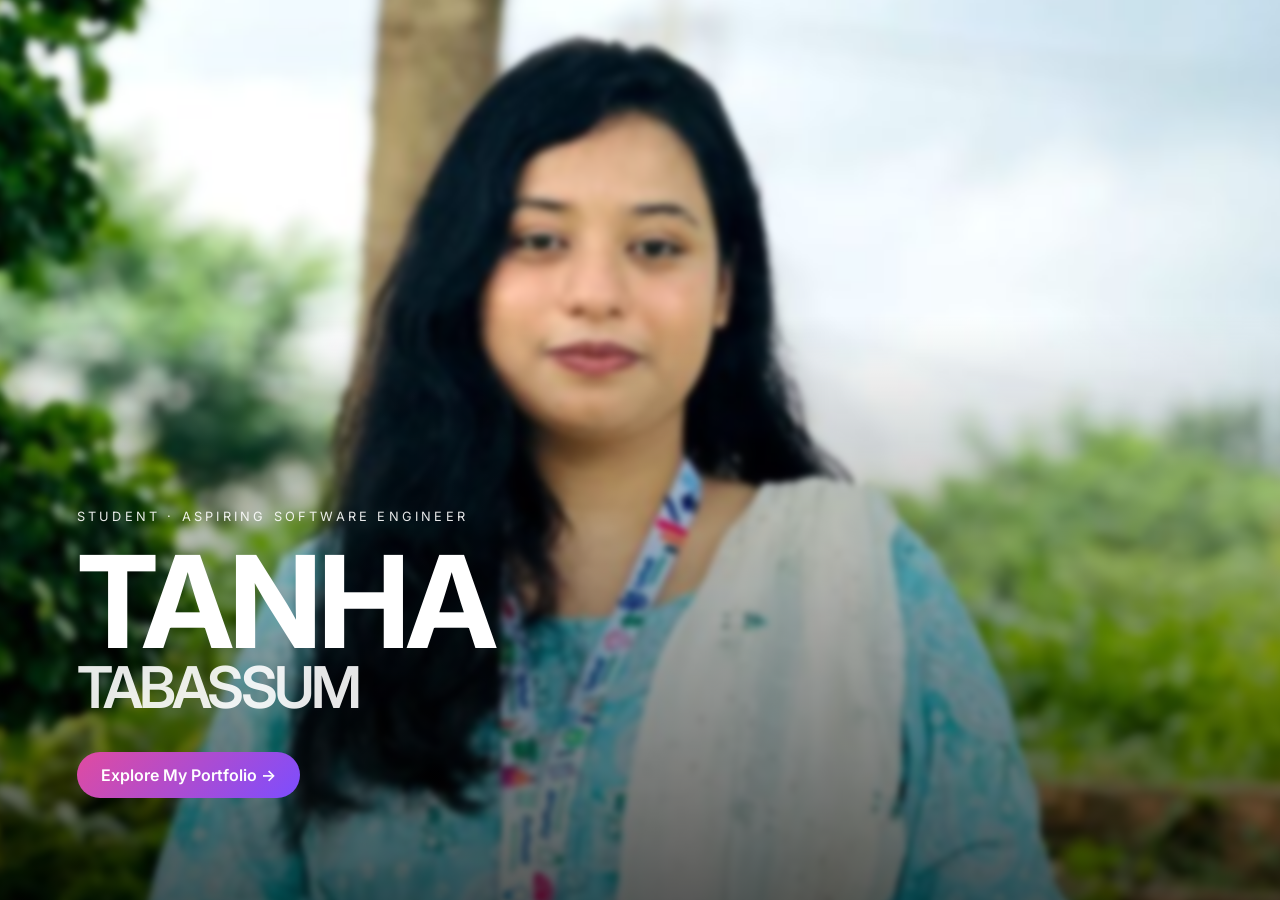
<file: index.html>
<!DOCTYPE html>
<html lang="en"><head>
<meta charset="utf-8">
<meta name="viewport" content="width=device-width, initial-scale=1, viewport-fit=cover">
<title>Tanha Tabassum — Portfolio</title>
<meta name="description" content="Personal portfolio of Tanha Tabassum — student and aspiring software engineer.">
<link rel="stylesheet" href="https://fonts.googleapis.com/css2?family=Inter:wght@400;600;800&family=Playfair+Display:wght@600;800&family=Poppins:wght@400;600;800&display=swap">
<style>/* Tanha Tabassum portfolio — styles */
:root{--bg:#fff5fb;--card:#fff;--tx:#2b1838;--mut:#7b6689;--a:#e04ba0;--b:#7c4dff;--bd:#efdcec;--ff:'Inter',system-ui,sans-serif;--fs:16px;--ts:1;color-scheme:light;box-sizing:border-box;padding-top:env(safe-area-inset-top,0px);padding-bottom:env(safe-area-inset-bottom,0px)}
:root[data-theme=ocean]{--a:#0ea5e9;--b:#4f46e5}
:root[data-theme=forest]{--a:#10b981;--b:#0d9488}
:root[data-mode=dark]{--bg:#150d1f;--card:#211431;--tx:#f6eafc;--mut:#b9a3c9;--bd:#35214a;color-scheme:dark}
@media(prefers-color-scheme:dark){:root:not([data-mode=light]){--bg:#150d1f;--card:#211431;--tx:#f6eafc;--mut:#b9a3c9;--bd:#35214a;color-scheme:dark}}
*{box-sizing:border-box}html{font-size:var(--fs);scroll-behavior:smooth}
body{margin:0;background:var(--bg);color:var(--tx);font-family:var(--ff);transition:background .3s}
h1,h2,h3,h4{margin:0}p{line-height:1.6;font-size:calc(1rem*var(--ts));white-space:pre-line;margin:.4em 0}
.mut,small{color:var(--mut)}a{color:inherit}
.view{display:none;min-height:100vh}.view.on{display:block;animation:up .6s both}
@keyframes up{from{opacity:0;transform:translateY(22px)}to{opacity:1;transform:none}}
.wrap{max-width:1000px;margin:0 auto;padding:1.5rem 1.2rem 5rem}
nav{position:sticky;top:env(safe-area-inset-top,0px);z-index:5;display:flex;align-items:center;gap:1rem;padding:.7rem 1.2rem;background:color-mix(in srgb,var(--bg) 85%,transparent);backdrop-filter:blur(12px);border-bottom:1px solid var(--bd)}
.logo{width:2.4rem;height:2.4rem;border-radius:50%;display:grid;place-items:center;font-weight:800;color:#fff;background:linear-gradient(135deg,var(--a),var(--b));cursor:pointer}
.links{display:flex;gap:.3rem;flex:1;justify-content:flex-end;flex-wrap:wrap}
.links a{padding:.4rem .8rem;border-radius:99px;cursor:pointer;font-size:.9rem;transition:.2s}.links a:hover,.links a.on{background:linear-gradient(135deg,var(--a),var(--b));color:#fff}
.badge{font-size:.7rem;padding:.2rem .6rem;border-radius:99px;background:var(--b);color:#fff}
.btn{border:0;border-radius:99px;padding:.8rem 1.5rem;font:inherit;font-weight:600;cursor:pointer;color:#fff;background:linear-gradient(135deg,var(--a),var(--b));text-decoration:none;display:inline-block;transition:.25s}
.btn:hover{transform:translateY(-2px);box-shadow:0 8px 24px color-mix(in srgb,var(--b) 40%,transparent)}
.btn.sm{padding:.4rem .9rem;font-size:.85rem}.btn.ghost{background:transparent;color:var(--tx);border:1px solid var(--bd)}.btn.danger{background:#d93a4f}
.poster{position:relative;min-height:100vh;display:flex;align-items:flex-end;background:linear-gradient(160deg,var(--b),var(--a)) center/cover;overflow:hidden}
.poster .mono{position:absolute;inset:0;display:grid;place-items:center;font-size:42vw;font-weight:800;color:#ffffff30}
.bgl{position:absolute;inset:0;background-size:cover;background-position:var(--bx,50%) var(--by,50%);filter:blur(var(--bb,0px)) brightness(var(--bn,1));transform:scale(calc(var(--bz,1) * 1.08))}
.shade{position:absolute;inset:0;background:linear-gradient(0deg,rgba(0,0,0,var(--sh,.65)),transparent 65%)}
.pc{position:relative;padding:8vw 6vw;color:#fff;animation:up 1.1s .2s both}
.pc h1{font-size:clamp(3rem,13vw,8rem);line-height:.92;letter-spacing:-.03em;text-transform:uppercase;margin:.15em 0 .3em}
.pc h1 span{display:block;font-weight:600;font-size:.45em;opacity:.9}
.kick{letter-spacing:.25em;text-transform:uppercase;font-size:.8rem;opacity:.9}
.card{background:var(--card);border:1px solid var(--bd);border-radius:1.2rem;padding:1.2rem;transition:.25s}
.card:hover{transform:translateY(-4px);box-shadow:0 12px 30px color-mix(in srgb,var(--b) 18%,transparent)}
.grid{display:grid;gap:1rem;grid-template-columns:repeat(auto-fit,minmax(210px,1fr));margin:1rem 0}
.hero{display:flex;gap:1.5rem;align-items:center;flex-wrap:wrap}
.ph{width:min(260px,70vw);aspect-ratio:4/5;border-radius:1.5rem;object-fit:cover;background:linear-gradient(135deg,var(--a),var(--b));display:grid;place-items:center;color:#fff;font-size:5rem;font-weight:800;box-shadow:0 20px 50px color-mix(in srgb,var(--b) 35%,transparent)}
.dc{cursor:pointer;text-align:left;font:inherit;color:inherit}
.ic{width:3rem;height:3rem;border-radius:1rem;display:grid;place-items:center;font-size:1.5rem;margin-bottom:.7rem;background:hsl(var(--h) 85% 90%)}
#modal{position:fixed;inset:0;z-index:20;display:none;place-items:center;background:#0008;padding:1rem}
#modal.on{display:grid}
#box{background:var(--bg);width:min(680px,100%);max-height:88vh;overflow:auto;border-radius:1.4rem;padding:1.3rem;animation:up .35s both}
.bar{display:flex;justify-content:space-between;align-items:center;margin-bottom:1rem}
.item{border:1px solid var(--bd);background:var(--card);border-radius:1rem;padding:1rem;margin:.7rem 0}
.item img{width:100%;max-height:220px;object-fit:cover;border-radius:.7rem}
.row{display:flex;gap:.5rem;flex-wrap:wrap;margin-top:.6rem}
label{display:block;font-size:.85rem;margin:.8rem 0 .25rem;color:var(--mut)}
input,textarea,select{width:100%;padding:.65rem .8rem;border-radius:.7rem;border:1px solid var(--bd);background:var(--card);color:var(--tx);font:inherit}
input[type=range]{padding:0}input[type=color]{height:2.4rem;padding:.15rem}
.seg{display:flex;gap:.4rem;flex-wrap:wrap}.seg button{flex:1}
.fab{position:fixed;right:1rem;bottom:calc(1rem + env(safe-area-inset-bottom,0px));z-index:9}
.acc{display:flex;justify-content:space-between;align-items:center;width:100%;background:none;border:0;color:inherit;font:inherit;cursor:pointer;padding:0}.acc h3{margin:0}.acc span{color:var(--mut);font-size:.8rem}
h2{font-size:1.8rem}h3{margin-bottom:.4rem}
.login{max-width:420px;margin:0 auto;padding:15vh 1.2rem 3rem}
</style>
</head>
<body><div id="app"></div>
<div id="modal"><div id="box"><div class="bar"><h3 id="mt"></h3><button class="btn sm ghost" data-close>✕ Close</button></div><div id="mb"></div></div></div>
<script>/* Portfolio content. The admin panel exports an updated copy of this file. */
window.PORTFOLIO={
 "v": 5,
 "p": {
  "name": "Tanha Tabassum",
  "tag": "Student · Aspiring Software Engineer",
  "uni": "Daffodil International University",
  "dept": "Department of Software Engineering",
  "intro":  "I am a Software Engineering student at Daffodil International University, passionate about Web Development, Game Development, and Software Development. I enjoy building practical projects, learning new technologies, and turning creative ideas into real-world solutions.",
  "photo": "[data-uri]",
  "bgfx": {
   "blur": 3
  }
 },
 "s": {
  "education": [
   {
    "t": "University — expected graduation 2029",
    "d": "Current Study in 4th Semester."
   }
  ],
  "volunteering": [
   
   
   {
    "t": "DIU VOLUNTEER",
    "d": "Actively involved in volunteer activities, supporting university events, teamwork, social development and community engagement."
  }
],
  
  "hobbies": [
   {
    "t": "My interests",
    "d": "Gardening ,Reading ,Cocking,Travelling"
   }
  ],
  "extra": [
   {
    "t": "Extracurricular activity",
    "d": "Add clubs, events, awards and achievements."
   }
  ],
  "projects": [
   {
    "t": "DIU-EVENT-X",
    "d": "Describe what it does, the technologies used and your role. Add a screenshot and a link.",
    "l": "https://tanhaakter505.github.io/DIU-Event-X/",
    "img": ""
   }
  ],
  "connect": [
   {
    "t": "Email",
    "d": "tanhatabassum2345@gmail.com",
     "l": "mailto:tanhatabassum2345@gmail.com"
   
   }
  ],
  "others": [
   {
    "t": "Additional information",
    "d": "Anything else you want visitors to know."
   }
  ]
 }
};
</script>
<script>/* Shared helpers and global state */
if(!window.PORTFOLIO){document.getElementById('app').innerHTML='<p style="padding:2rem;font-family:sans-serif;line-height:1.6"><b>Could not load the portfolio data.</b><br>Extract the whole zip folder first, keep all its folders together (css, js, data, assets), then open <b>index.html</b>.</p>';throw new Error('data/data3.js not found')}
const $=s=>document.querySelector(s);
const esc=s=>String(s??'').replace(/[&<>"']/g,c=>({'&':'&amp;','<':'&lt;','>':'&gt;','"':'&quot;',"'":'&#39;'}[c]));
const url=u=>/^(https?:|mailto:|tel:)/i.test(u||'')?u:'';
const ls={get(k,d){try{return JSON.parse(localStorage.getItem(k))??d}catch(e){return d}},set(k,v){try{localStorage.setItem(k,JSON.stringify(v))}catch(e){}}};
const SECS=[['education','🎓','Education','Academic background & achievements'],['volunteering','🤝','Volunteering','Social work & service'],['hobbies','🎨','Hobbies','What I enjoy'],['extra','🏆','Extra Activities','Activities & achievements'],['projects','💻','Projects','Things I have built'],['connect','✉️','Connect With Me',''],['others','✨','Others','More about me']];
const App={S:structuredClone(window.PORTFOLIO),BASE:window.PORTFOLIO.v||1,admin:false,dirty:false,AO:{},T:{theme:'rose',mode:'auto',font:'Inter',fs:16,ts:100,bg:'',...ls.get('tp_set',{})}};
const ini=()=>App.S.p.name.split(/\s+/).filter(Boolean).map(w=>w[0]).join('').slice(0,2).toUpperCase()||'T';
function shrink(f,max){return new Promise(r=>{if(!f)return r(null);const fr=new FileReader();fr.onload=()=>{const im=new Image();im.onload=()=>{const s=Math.min(1,max/Math.max(im.width,im.height)),c=document.createElement('canvas');c.width=im.width*s;c.height=im.height*s;c.getContext('2d').drawImage(im,0,0,c.width,c.height);r(c.toDataURL('image/jpeg',.8))};im.onerror=()=>r(null);im.src=fr.result};fr.readAsDataURL(f)})}
</script>
<script>/* Public site: views, navigation, visitor appearance settings */
function apply(){const r=document.documentElement,T=App.T,g=App.S.p.bgfx||{};r.dataset.theme=T.theme;T.mode==='auto'?delete r.dataset.mode:r.dataset.mode=T.mode;
[['--fs',T.fs+'px'],['--ts',T.ts/100],['--ff',`'${T.font}',system-ui,sans-serif`],['--bb',(g.blur??0)+'px'],['--bx',(g.x??50)+'%'],['--by',(g.y??50)+'%'],['--bn',(g.bright??100)/100],['--bz',(g.zoom??100)/100],['--sh',(g.dark??65)/100]].forEach(([k,v])=>r.style.setProperty(k,v));
T.bg?r.style.setProperty('--bg',T.bg):r.style.removeProperty('--bg');ls.set('tp_set',T)}
const photo=()=>{const p=App.S.p;return p.photo?`<img class="ph" alt="${esc(p.name)}" src="${esc(p.photo)}">`:`<div class="ph">${esc(ini())}</div>`};
const view=()=>['landing','profile','dashboard','settings'].find(v=>v===location.hash.slice(1))||'landing';
const V={
landing(){const p=App.S.p,w=p.name.split(' ');return `<div class="poster">${p.photo?`<div class="bgl" style="background-image:url('${esc(p.photo)}')"></div>`:`<div class="mono">${esc(ini())}</div>`}<div class="shade"></div><div class="pc"><div class="kick">${esc(p.tag)}</div><h1>${esc(w[0])}<span>${esc(w.slice(1).join(' '))}</span></h1><button class="btn" data-go="profile">Explore My Portfolio →</button></div></div>`},
profile(){const p=App.S.p;return `<div class="wrap"><div class="hero">${photo()}<div style="flex:1;min-width:220px"><div class="kick mut">About Me</div><h2>${esc(p.name)}</h2><p class="mut">${esc(p.tag)}</p><button class="btn" data-go="dashboard">Open Dashboard →</button></div></div><div class="grid"><div class="card"><small>Full Name</small><h3>${esc(p.name)}</h3></div><div class="card"><small>University</small><h3>${esc(p.uni)}</h3></div><div class="card"><small>Department</small><h3>${esc(p.dept)}</h3></div></div><div class="card"><h3>Short Introduction</h3><p>${esc(p.intro)}</p></div></div>`},
dashboard(){return `<div class="wrap"><h2>Dashboard</h2><p class="mut">Tap a card to explore.</p><div class="grid">${SECS.map(([k,i,t,d],n)=>`<button class="card dc" data-sec="${k}"><div class="ic" style="--h:${n*50+300}">${i}</div><h3>${t}</h3><small>${d}</small><p class="mut" style="margin:.5rem 0 0">${App.S.s[k].length} item${App.S.s[k].length==1?'':'s'}</p></button>`).join('')}</div></div>`},
settings(){const T=App.T,o=(a,b)=>a===b?'selected':'',open=App.AO.app;return `<div class="wrap"><h2>Settings</h2><div class="card" style="margin:1rem 0"><button class="acc" data-acc="app"><h3>Appearance</h3><span>${open?'▲':'▼'}</span></button><div ${open?'':'hidden'}><label>Theme</label><div class="seg">${[['rose','Rose & Purple'],['ocean','Ocean'],['forest','Forest']].map(([k,l])=>`<button class="btn sm ${T.theme==k?'':'ghost'}" data-set="theme" data-val="${k}">${l}</button>`).join('')}</div><label>Mode</label><div class="seg">${[['auto','Auto'],['light','Light'],['dark','Dark']].map(([k,l])=>`<button class="btn sm ${T.mode==k?'':'ghost'}" data-set="mode" data-val="${k}">${l}</button>`).join('')}</div><label>Font style</label><select data-in="font">${['Inter','Poppins','Playfair Display','Georgia','monospace'].map(f=>`<option ${o(f,T.font)}>${f}</option>`).join('')}</select><label>Font size (whole interface): ${T.fs}px</label><input type="range" min="13" max="22" value="${T.fs}" data-in="fs"><label>Text size (paragraphs): ${T.ts}%</label><input type="range" min="80" max="150" value="${T.ts}" data-in="ts"><label>Background colour</label><div class="row"><input type="color" style="width:5rem" value="${T.bg||'#fff5fb'}" data-in="bg"><button class="btn sm ghost" data-set="bg" data-val="">Reset</button></div><p class="mut"><small>Saved on this device only.</small></p></div></div>${App.admin?Admin.settingsHTML():''}</div>`}};
function render(keep){const y=scrollY,v=view();apply();const nav=v==='landing'?'':`<nav><a class="logo" data-go="profile">${esc(ini())}</a><div class="links">${[['profile','About'],['dashboard','Dashboard'],['settings','Settings']].map(([k,l])=>`<a data-go="${k}" class="${v==k?'on':''}">${l}</a>`).join('')}</div>${App.admin?'<span class="badge">Admin</span>':''}</nav>`;
$('#app').innerHTML=nav+`<div class="view on">${V[v]()}</div>`+(App.admin&&App.dirty?'<button class="btn fab" data-act="export">Download data.js</button>':'');scrollTo(0,keep?y:0)}
function modal(t,b){$('#mt').textContent=t;$('#mb').innerHTML=b;$('#modal').classList.add('on')}
const closeM=()=>$('#modal').classList.remove('on');
function openSec(k){const m=SECS.find(s=>s[0]==k);modal(m[1]+' '+m[2],(App.admin?`<button class="btn sm" data-add="${k}">+ Add item</button>`:'')+App.S.s[k].map((it,i)=>`<article class="item">${it.img?`<img alt="" src="${esc(it.img)}">`:''}<h4>${esc(it.t)}</h4><p>${esc(it.d)}</p><div class="row">${url(it.l)?`<a class="btn sm" target="_blank" rel="noopener" href="${esc(url(it.l))}">Open link ↗</a>`:''}${App.admin?`<button class="btn sm ghost" data-edit="${k}:${i}">Edit</button><button class="btn sm danger" data-del="${k}:${i}">Delete</button>`:''}</div></article>`).join('')||'<p class="mut">Nothing here yet.</p>')}
document.addEventListener('click',e=>{if(e.target.id=='modal')return closeM();const t=e.target.closest('[data-go],[data-sec],[data-close],[data-set],[data-acc]');if(!t)return;const d=t.dataset;
if(d.close!==undefined)closeM();else if(d.go){location.hash=d.go;closeM()}else if(d.sec)openSec(d.sec);else if(d.acc){App.AO[d.acc]=!App.AO[d.acc];render(1)}else if(d.set!==undefined){App.T[d.set]=d.val;render(1)}});
document.addEventListener('input',e=>{const k=e.target.dataset.in;if(!k)return;App.T[k]=['fs','ts'].includes(k)?+e.target.value:e.target.value;apply();if(k=='fs'||k=='ts'){const l=e.target.previousElementSibling;l.textContent=l.textContent.replace(/: .*/,': '+App.T[k]+(k=='fs'?'px':'%'))}});
addEventListener('keydown',e=>e.key=='Escape'&&closeM());
addEventListener('hashchange',()=>render());
</script>
<script>render();
</script>
</body></html>
</file>
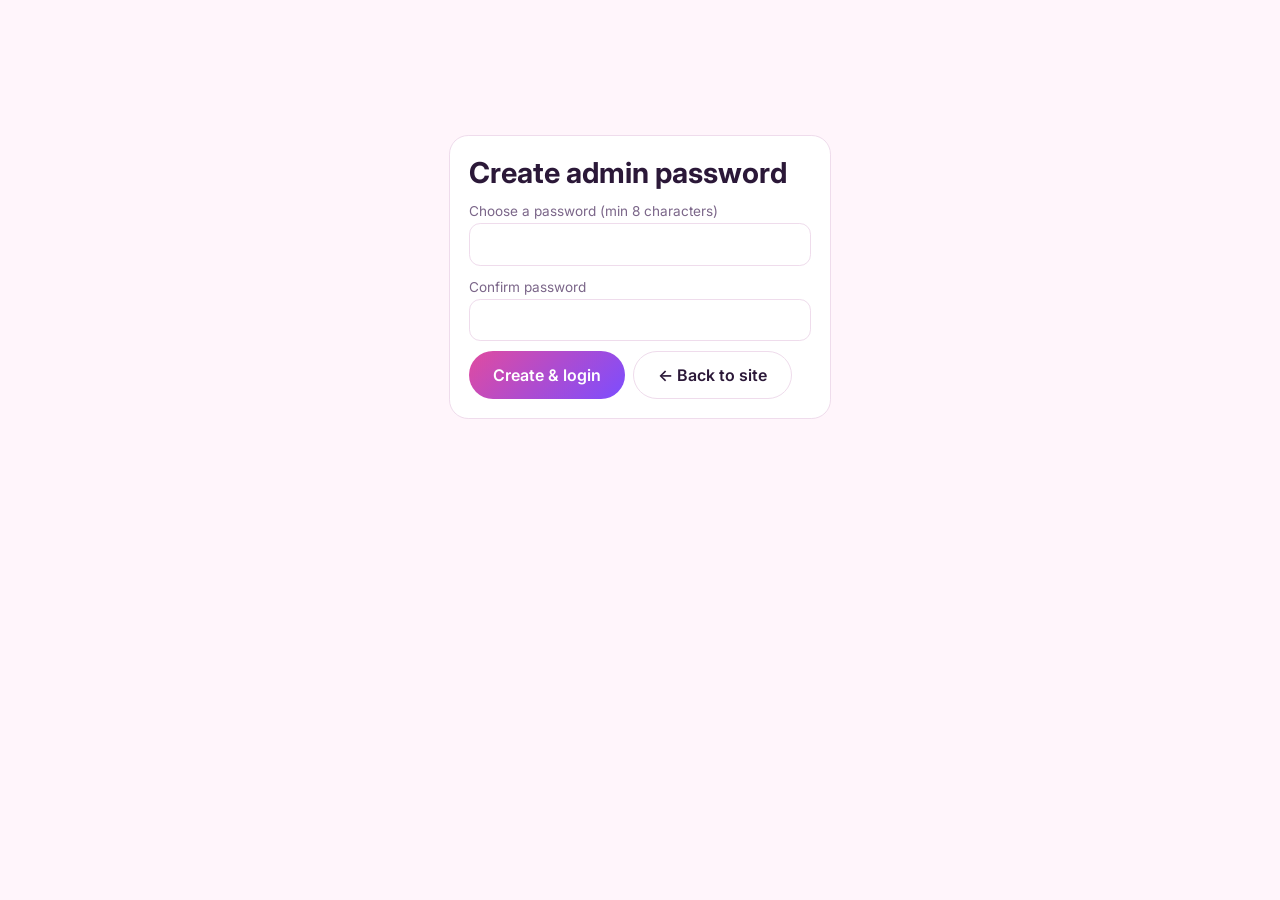
<file: admin (1).html>
<!DOCTYPE html>
<html lang="en"><head>
<meta charset="utf-8">
<meta name="viewport" content="width=device-width, initial-scale=1, viewport-fit=cover">
<meta name="robots" content="noindex,nofollow">
<title>Admin — Tanha Tabassum</title>
<link rel="stylesheet" href="https://fonts.googleapis.com/css2?family=Inter:wght@400;600;800&family=Playfair+Display:wght@600;800&family=Poppins:wght@400;600;800&display=swap">
<style>/* Tanha Tabassum portfolio — styles */
:root{--bg:#fff5fb;--card:#fff;--tx:#2b1838;--mut:#7b6689;--a:#e04ba0;--b:#7c4dff;--bd:#efdcec;--ff:'Inter',system-ui,sans-serif;--fs:16px;--ts:1;color-scheme:light;box-sizing:border-box;padding-top:env(safe-area-inset-top,0px);padding-bottom:env(safe-area-inset-bottom,0px)}
:root[data-theme=ocean]{--a:#0ea5e9;--b:#4f46e5}
:root[data-theme=forest]{--a:#10b981;--b:#0d9488}
:root[data-mode=dark]{--bg:#150d1f;--card:#211431;--tx:#f6eafc;--mut:#b9a3c9;--bd:#35214a;color-scheme:dark}
@media(prefers-color-scheme:dark){:root:not([data-mode=light]){--bg:#150d1f;--card:#211431;--tx:#f6eafc;--mut:#b9a3c9;--bd:#35214a;color-scheme:dark}}
*{box-sizing:border-box}html{font-size:var(--fs);scroll-behavior:smooth}
body{margin:0;background:var(--bg);color:var(--tx);font-family:var(--ff);transition:background .3s}
h1,h2,h3,h4{margin:0}p{line-height:1.6;font-size:calc(1rem*var(--ts));white-space:pre-line;margin:.4em 0}
.mut,small{color:var(--mut)}a{color:inherit}
.view{display:none;min-height:100vh}.view.on{display:block;animation:up .6s both}
@keyframes up{from{opacity:0;transform:translateY(22px)}to{opacity:1;transform:none}}
.wrap{max-width:1000px;margin:0 auto;padding:1.5rem 1.2rem 5rem}
nav{position:sticky;top:env(safe-area-inset-top,0px);z-index:5;display:flex;align-items:center;gap:1rem;padding:.7rem 1.2rem;background:color-mix(in srgb,var(--bg) 85%,transparent);backdrop-filter:blur(12px);border-bottom:1px solid var(--bd)}
.logo{width:2.4rem;height:2.4rem;border-radius:50%;display:grid;place-items:center;font-weight:800;color:#fff;background:linear-gradient(135deg,var(--a),var(--b));cursor:pointer}
.links{display:flex;gap:.3rem;flex:1;justify-content:flex-end;flex-wrap:wrap}
.links a{padding:.4rem .8rem;border-radius:99px;cursor:pointer;font-size:.9rem;transition:.2s}.links a:hover,.links a.on{background:linear-gradient(135deg,var(--a),var(--b));color:#fff}
.badge{font-size:.7rem;padding:.2rem .6rem;border-radius:99px;background:var(--b);color:#fff}
.btn{border:0;border-radius:99px;padding:.8rem 1.5rem;font:inherit;font-weight:600;cursor:pointer;color:#fff;background:linear-gradient(135deg,var(--a),var(--b));text-decoration:none;display:inline-block;transition:.25s}
.btn:hover{transform:translateY(-2px);box-shadow:0 8px 24px color-mix(in srgb,var(--b) 40%,transparent)}
.btn.sm{padding:.4rem .9rem;font-size:.85rem}.btn.ghost{background:transparent;color:var(--tx);border:1px solid var(--bd)}.btn.danger{background:#d93a4f}
.poster{position:relative;min-height:100vh;display:flex;align-items:flex-end;background:linear-gradient(160deg,var(--b),var(--a)) center/cover;overflow:hidden}
.poster .mono{position:absolute;inset:0;display:grid;place-items:center;font-size:42vw;font-weight:800;color:#ffffff30}
.bgl{position:absolute;inset:0;background-size:cover;background-position:var(--bx,50%) var(--by,50%);filter:blur(var(--bb,0px)) brightness(var(--bn,1));transform:scale(calc(var(--bz,1) * 1.08))}
.shade{position:absolute;inset:0;background:linear-gradient(0deg,rgba(0,0,0,var(--sh,.65)),transparent 65%)}
.pc{position:relative;padding:8vw 6vw;color:#fff;animation:up 1.1s .2s both}
.pc h1{font-size:clamp(3rem,13vw,8rem);line-height:.92;letter-spacing:-.03em;text-transform:uppercase;margin:.15em 0 .3em}
.pc h1 span{display:block;font-weight:600;font-size:.45em;opacity:.9}
.kick{letter-spacing:.25em;text-transform:uppercase;font-size:.8rem;opacity:.9}
.card{background:var(--card);border:1px solid var(--bd);border-radius:1.2rem;padding:1.2rem;transition:.25s}
.card:hover{transform:translateY(-4px);box-shadow:0 12px 30px color-mix(in srgb,var(--b) 18%,transparent)}
.grid{display:grid;gap:1rem;grid-template-columns:repeat(auto-fit,minmax(210px,1fr));margin:1rem 0}
.hero{display:flex;gap:1.5rem;align-items:center;flex-wrap:wrap}
.ph{width:min(260px,70vw);aspect-ratio:4/5;border-radius:1.5rem;object-fit:cover;background:linear-gradient(135deg,var(--a),var(--b));display:grid;place-items:center;color:#fff;font-size:5rem;font-weight:800;box-shadow:0 20px 50px color-mix(in srgb,var(--b) 35%,transparent)}
.dc{cursor:pointer;text-align:left;font:inherit;color:inherit}
.ic{width:3rem;height:3rem;border-radius:1rem;display:grid;place-items:center;font-size:1.5rem;margin-bottom:.7rem;background:hsl(var(--h) 85% 90%)}
#modal{position:fixed;inset:0;z-index:20;display:none;place-items:center;background:#0008;padding:1rem}
#modal.on{display:grid}
#box{background:var(--bg);width:min(680px,100%);max-height:88vh;overflow:auto;border-radius:1.4rem;padding:1.3rem;animation:up .35s both}
.bar{display:flex;justify-content:space-between;align-items:center;margin-bottom:1rem}
.item{border:1px solid var(--bd);background:var(--card);border-radius:1rem;padding:1rem;margin:.7rem 0}
.item img{width:100%;max-height:220px;object-fit:cover;border-radius:.7rem}
.row{display:flex;gap:.5rem;flex-wrap:wrap;margin-top:.6rem}
label{display:block;font-size:.85rem;margin:.8rem 0 .25rem;color:var(--mut)}
input,textarea,select{width:100%;padding:.65rem .8rem;border-radius:.7rem;border:1px solid var(--bd);background:var(--card);color:var(--tx);font:inherit}
input[type=range]{padding:0}input[type=color]{height:2.4rem;padding:.15rem}
.seg{display:flex;gap:.4rem;flex-wrap:wrap}.seg button{flex:1}
.fab{position:fixed;right:1rem;bottom:calc(1rem + env(safe-area-inset-bottom,0px));z-index:9}
.acc{display:flex;justify-content:space-between;align-items:center;width:100%;background:none;border:0;color:inherit;font:inherit;cursor:pointer;padding:0}.acc h3{margin:0}.acc span{color:var(--mut);font-size:.8rem}
h2{font-size:1.8rem}h3{margin-bottom:.4rem}
.login{max-width:420px;margin:0 auto;padding:15vh 1.2rem 3rem}
</style>
</head>
<body><div id="app"></div>
<div id="modal"><div id="box"><div class="bar"><h3 id="mt"></h3><button class="btn sm ghost" data-close>✕ Close</button></div><div id="mb"></div></div></div>
<script>/* Portfolio content. The admin panel exports an updated copy of this file. */
window.PORTFOLIO={
 "v": 5,
 "p": {
  "name": "Tanha Tabassum",
  "tag": "Student · Aspiring Software Engineer",
  "uni": "Your University Name",
  "dept": "Your Department",
  "intro": "Write a short introduction about yourself here.",
  "photo": "[data-uri]",
  "bgfx": {
   "blur": 3
  }
 },
 "s": {
  "education": [
   {
    "t": "University — expected graduation 2029",
    "d": "Add your degree, institution, results and achievements."
   }
  ],
  "volunteering": [
   {
    "t": "Scout",
    "d": "Add your role, dates and what you did."
   },
   {
    "t": "Red Crescent",
    "d": "Add your role, dates and what you did."
   }
  ],
  "hobbies": [
   {
    "t": "My interests",
    "d": "Add your hobbies here."
   }
  ],
  "extra": [
   {
    "t": "Extracurricular activity",
    "d": "Add clubs, events, awards and achievements."
   }
  ],
  "projects": [
   {
    "t": "Garage Management System",
    "d": "Describe what it does, the technologies used and your role. Add a screenshot and a link.",
    "l": "",
    "img": ""
   }
  ],
  "connect": [
   {
    "t": "Email",
    "d": "yourname@example.com",
    "l": "mailto:yourname@example.com"
   }
  ],
  "others": [
   {
    "t": "Additional information",
    "d": "Anything else you want visitors to know."
   }
  ]
 }
};
</script>
<script>/* Shared helpers and global state */
if(!window.PORTFOLIO){document.getElementById('app').innerHTML='<p style="padding:2rem;font-family:sans-serif;line-height:1.6"><b>Could not load the portfolio data.</b><br>Extract the whole zip folder first, keep all its folders together (css, js, data, assets), then open <b>index.html</b>.</p>';throw new Error('data/data.js not found')}
const $=s=>document.querySelector(s);
const esc=s=>String(s??'').replace(/[&<>"']/g,c=>({'&':'&amp;','<':'&lt;','>':'&gt;','"':'&quot;',"'":'&#39;'}[c]));
const url=u=>/^(https?:|mailto:|tel:)/i.test(u||'')?u:'';
const ls={get(k,d){try{return JSON.parse(localStorage.getItem(k))??d}catch(e){return d}},set(k,v){try{localStorage.setItem(k,JSON.stringify(v))}catch(e){}}};
const SECS=[['education','🎓','Education','Academic background & achievements'],['volunteering','🤝','Volunteering','Social work & service'],['hobbies','🎨','Hobbies','What I enjoy'],['extra','🏆','Extra Activities','Activities & achievements'],['projects','💻','Projects','Things I have built'],['connect','✉️','Connect With Me',''],['others','✨','Others','More about me']];
const App={S:structuredClone(window.PORTFOLIO),BASE:window.PORTFOLIO.v||1,admin:false,dirty:false,AO:{},T:{theme:'rose',mode:'auto',font:'Inter',fs:16,ts:100,bg:'',...ls.get('tp_set',{})}};
const ini=()=>App.S.p.name.split(/\s+/).filter(Boolean).map(w=>w[0]).join('').slice(0,2).toUpperCase()||'T';
function shrink(f,max){return new Promise(r=>{if(!f)return r(null);const fr=new FileReader();fr.onload=()=>{const im=new Image();im.onload=()=>{const s=Math.min(1,max/Math.max(im.width,im.height)),c=document.createElement('canvas');c.width=im.width*s;c.height=im.height*s;c.getContext('2d').drawImage(im,0,0,c.width,c.height);r(c.toDataURL('image/jpeg',.8))};im.onerror=()=>r(null);im.src=fr.result};fr.readAsDataURL(f)})}
</script>
<script>/* Public site: views, navigation, visitor appearance settings */
function apply(){const r=document.documentElement,T=App.T,g=App.S.p.bgfx||{};r.dataset.theme=T.theme;T.mode==='auto'?delete r.dataset.mode:r.dataset.mode=T.mode;
[['--fs',T.fs+'px'],['--ts',T.ts/100],['--ff',`'${T.font}',system-ui,sans-serif`],['--bb',(g.blur??0)+'px'],['--bx',(g.x??50)+'%'],['--by',(g.y??50)+'%'],['--bn',(g.bright??100)/100],['--bz',(g.zoom??100)/100],['--sh',(g.dark??65)/100]].forEach(([k,v])=>r.style.setProperty(k,v));
T.bg?r.style.setProperty('--bg',T.bg):r.style.removeProperty('--bg');ls.set('tp_set',T)}
const photo=()=>{const p=App.S.p;return p.photo?`<img class="ph" alt="${esc(p.name)}" src="${esc(p.photo)}">`:`<div class="ph">${esc(ini())}</div>`};
const view=()=>['landing','profile','dashboard','settings'].find(v=>v===location.hash.slice(1))||'landing';
const V={
landing(){const p=App.S.p,w=p.name.split(' ');return `<div class="poster">${p.photo?`<div class="bgl" style="background-image:url('${esc(p.photo)}')"></div>`:`<div class="mono">${esc(ini())}</div>`}<div class="shade"></div><div class="pc"><div class="kick">${esc(p.tag)}</div><h1>${esc(w[0])}<span>${esc(w.slice(1).join(' '))}</span></h1><button class="btn" data-go="profile">Explore My Portfolio →</button></div></div>`},
profile(){const p=App.S.p;return `<div class="wrap"><div class="hero">${photo()}<div style="flex:1;min-width:220px"><div class="kick mut">About Me</div><h2>${esc(p.name)}</h2><p class="mut">${esc(p.tag)}</p><button class="btn" data-go="dashboard">Open Dashboard →</button></div></div><div class="grid"><div class="card"><small>Full Name</small><h3>${esc(p.name)}</h3></div><div class="card"><small>University</small><h3>${esc(p.uni)}</h3></div><div class="card"><small>Department</small><h3>${esc(p.dept)}</h3></div></div><div class="card"><h3>Short Introduction</h3><p>${esc(p.intro)}</p></div></div>`},
dashboard(){return `<div class="wrap"><h2>Dashboard</h2><p class="mut">Tap a card to explore.</p><div class="grid">${SECS.map(([k,i,t,d],n)=>`<button class="card dc" data-sec="${k}"><div class="ic" style="--h:${n*50+300}">${i}</div><h3>${t}</h3><small>${d}</small><p class="mut" style="margin:.5rem 0 0">${App.S.s[k].length} item${App.S.s[k].length==1?'':'s'}</p></button>`).join('')}</div></div>`},
settings(){const T=App.T,o=(a,b)=>a===b?'selected':'',open=App.AO.app;return `<div class="wrap"><h2>Settings</h2><div class="card" style="margin:1rem 0"><button class="acc" data-acc="app"><h3>Appearance</h3><span>${open?'▲':'▼'}</span></button><div ${open?'':'hidden'}><label>Theme</label><div class="seg">${[['rose','Rose & Purple'],['ocean','Ocean'],['forest','Forest']].map(([k,l])=>`<button class="btn sm ${T.theme==k?'':'ghost'}" data-set="theme" data-val="${k}">${l}</button>`).join('')}</div><label>Mode</label><div class="seg">${[['auto','Auto'],['light','Light'],['dark','Dark']].map(([k,l])=>`<button class="btn sm ${T.mode==k?'':'ghost'}" data-set="mode" data-val="${k}">${l}</button>`).join('')}</div><label>Font style</label><select data-in="font">${['Inter','Poppins','Playfair Display','Georgia','monospace'].map(f=>`<option ${o(f,T.font)}>${f}</option>`).join('')}</select><label>Font size (whole interface): ${T.fs}px</label><input type="range" min="13" max="22" value="${T.fs}" data-in="fs"><label>Text size (paragraphs): ${T.ts}%</label><input type="range" min="80" max="150" value="${T.ts}" data-in="ts"><label>Background colour</label><div class="row"><input type="color" style="width:5rem" value="${T.bg||'#fff5fb'}" data-in="bg"><button class="btn sm ghost" data-set="bg" data-val="">Reset</button></div><p class="mut"><small>Saved on this device only.</small></p></div></div>${App.admin?Admin.settingsHTML():''}</div>`}};
function render(keep){const y=scrollY,v=view();apply();const nav=v==='landing'?'':`<nav><a class="logo" data-go="profile">${esc(ini())}</a><div class="links">${[['profile','About'],['dashboard','Dashboard'],['settings','Settings']].map(([k,l])=>`<a data-go="${k}" class="${v==k?'on':''}">${l}</a>`).join('')}</div>${App.admin?'<span class="badge">Admin</span>':''}</nav>`;
$('#app').innerHTML=nav+`<div class="view on">${V[v]()}</div>`+(App.admin&&App.dirty?'<button class="btn fab" data-act="export">Download data.js</button>':'');scrollTo(0,keep?y:0)}
function modal(t,b){$('#mt').textContent=t;$('#mb').innerHTML=b;$('#modal').classList.add('on')}
const closeM=()=>$('#modal').classList.remove('on');
function openSec(k){const m=SECS.find(s=>s[0]==k);modal(m[1]+' '+m[2],(App.admin?`<button class="btn sm" data-add="${k}">+ Add item</button>`:'')+App.S.s[k].map((it,i)=>`<article class="item">${it.img?`<img alt="" src="${esc(it.img)}">`:''}<h4>${esc(it.t)}</h4><p>${esc(it.d)}</p><div class="row">${url(it.l)?`<a class="btn sm" target="_blank" rel="noopener" href="${esc(url(it.l))}">Open link ↗</a>`:''}${App.admin?`<button class="btn sm ghost" data-edit="${k}:${i}">Edit</button><button class="btn sm danger" data-del="${k}:${i}">Delete</button>`:''}</div></article>`).join('')||'<p class="mut">Nothing here yet.</p>')}
document.addEventListener('click',e=>{if(e.target.id=='modal')return closeM();const t=e.target.closest('[data-go],[data-sec],[data-close],[data-set],[data-acc]');if(!t)return;const d=t.dataset;
if(d.close!==undefined)closeM();else if(d.go){location.hash=d.go;closeM()}else if(d.sec)openSec(d.sec);else if(d.acc){App.AO[d.acc]=!App.AO[d.acc];render(1)}else if(d.set!==undefined){App.T[d.set]=d.val;render(1)}});
document.addEventListener('input',e=>{const k=e.target.dataset.in;if(!k)return;App.T[k]=['fs','ts'].includes(k)?+e.target.value:e.target.value;apply();if(k=='fs'||k=='ts'){const l=e.target.previousElementSibling;l.textContent=l.textContent.replace(/: .*/,': '+App.T[k]+(k=='fs'?'px':'%'))}});
addEventListener('keydown',e=>e.key=='Escape'&&closeM());
addEventListener('hashchange',()=>render());
</script>
<script>/* Admin only (loaded by admin.html, never by index.html): login, editing, export */
async function hash(pw,salt){const k=await crypto.subtle.importKey('raw',new TextEncoder().encode(pw),'PBKDF2',false,['deriveBits']);const b=await crypto.subtle.deriveBits({name:'PBKDF2',hash:'SHA-256',salt:new TextEncoder().encode(salt),iterations:150000},k,256);return [...new Uint8Array(b)].map(x=>x.toString(16).padStart(2,'0')).join('')}
const newSalt=()=>crypto.getRandomValues(new Uint8Array(8)).join('-');
function changed(){App.dirty=true;ls.set('tp_draft',{base:App.BASE,S:App.S})}
function enter(){App.admin=true;try{sessionStorage.setItem('tp_admin','1')}catch(e){}const d=ls.get('tp_draft');if(d&&d.base===App.BASE){App.S=d.S;App.dirty=true}}
function loginScreen(){apply();const f=!App.S.auth;$('#app').innerHTML=`<div class="login"><div class="card"><h2>${f?'Create admin password':'Admin login'}</h2><form id="lf"><label>${f?'Choose a password (min 8 characters)':'Password'}</label><input type="password" name="pw" required minlength="${f?8:1}" autocomplete="${f?'new-password':'current-password'}">${f?'<label>Confirm password</label><input type="password" name="pw2" required>':''}<div class="row"><button class="btn">${f?'Create & login':'Login'}</button><a class="btn ghost" href="index.html">← Back to site</a></div></form></div></div>`}
const _render=render;render=function(k){App.admin?_render(k):loginScreen()};
Admin={settingsHTML(){const g=App.S.p.bgfx||{},p=App.S.p,A=App.AO,sl=(l,k,mn,mx,d,u)=>`<label>${l}: ${g[k]??d}${u}</label><input type="range" min="${mn}" max="${mx}" value="${g[k]??d}" data-bg="${k}" data-u="${u}">`;
return `<div class="card" style="margin:1rem 0"><button class="acc" data-acc="bg"><h3>Background Picture</h3><span>${A.bg?'▲':'▼'}</span></button><div ${A.bg?'':'hidden'}>${sl('Blur','blur',0,30,0,'px')+sl('Dark overlay','dark',0,90,65,'%')+sl('Brightness','bright',40,140,100,'%')+sl('Zoom','zoom',100,160,100,'%')+sl('Position left–right','x',0,100,50,'%')+sl('Position up–down','y',0,100,50,'%')}<div class="row"><a class="btn sm" data-go="landing">Preview</a><button class="btn sm ghost" data-act="bgreset">Reset</button></div></div></div>
<div class="card" style="margin:1rem 0"><button class="acc" data-acc="pf"><h3>Profile Management</h3><span>${A.pf?'▲':'▼'}</span></button><div ${A.pf?'':'hidden'}><form id="pf"><label>Full name</label><input name="name" value="${esc(p.name)}" required><label>Headline</label><input name="tag" value="${esc(p.tag)}"><label>University</label><input name="uni" value="${esc(p.uni)}"><label>Department</label><input name="dept" value="${esc(p.dept)}"><label>About me</label><textarea name="intro" rows="4">${esc(p.intro)}</textarea><label>Profile picture</label><input type="file" accept="image/*" id="pfile"><div class="row"><button class="btn">Save profile</button><button type="button" class="btn ghost" data-act="rmphoto">Remove picture</button></div></form></div></div>
<div class="card"><h3>Admin Panel</h3><p class="mut"><small>Edits are kept as a draft in this browser. Download data.js and upload it to GitHub (data/data.js) to make them live.</small></p><div class="row"><button class="btn sm" data-act="export">Download data.js</button><button class="btn sm ghost" data-act="chpw">Change password</button><button class="btn sm danger" data-act="logout">Logout</button></div></div>`}};
function form(k,i){const it=i>=0?App.S.s[k][i]:{t:'',d:'',l:''};modal(i>=0?'Edit item':'Add item',`<form id="if" data-k="${k}" data-i="${i}"><label>Title</label><input name="t" required value="${esc(it.t)}"><label>Description</label><textarea name="d" rows="4">${esc(it.d)}</textarea><label>Link (https://, mailto:)</label><input name="l" value="${esc(it.l||'')}">${k=='projects'?'<label>Image</label><input type="file" accept="image/*" id="ifile">':''}<div class="row"><button class="btn">Save</button></div></form>`)}
function exportData(){const n=JSON.parse(JSON.stringify(App.S));n.v=App.BASE+1;const b=new Blob(['window.PORTFOLIO='+JSON.stringify(n,null,1).replace(/</g,'\\u003c')+';\n'],{type:'text/javascript'}),a=document.createElement('a');a.href=URL.createObjectURL(b);a.download='data.js';document.body.appendChild(a);a.click();a.remove();alert('data.js downloaded. Upload it to your GitHub repository inside the data/ folder (replace the old data.js).')}
document.addEventListener('click',async e=>{const t=e.target.closest('[data-add],[data-edit],[data-del],[data-act]');if(!t||!App.admin)return;const d=t.dataset;
if(d.add)form(d.add,-1);else if(d.edit){const[k,i]=d.edit.split(':');form(k,+i)}else if(d.del){const[k,i]=d.del.split(':');if(t.dataset.sure){App.S.s[k].splice(+i,1);changed();openSec(k);render(1)}else{t.dataset.sure=1;t.textContent='Tap again to confirm'}}
else if(d.act=='export')exportData();else if(d.act=='rmphoto'){App.S.p.photo='';changed();render(1)}else if(d.act=='bgreset'){delete App.S.p.bgfx;changed();render(1)}
else if(d.act=='logout'){App.admin=false;try{sessionStorage.removeItem('tp_admin')}catch(e){}closeM();render()}
else if(d.act=='chpw')modal('Change password','<form id="cf"><label>New password (min 8 characters)</label><input type="password" name="pw" required minlength="8" autocomplete="new-password"><label>Confirm</label><input type="password" name="pw2" required><div class="row"><button class="btn">Save password</button></div></form>')});
document.addEventListener('input',e=>{const k=e.target.dataset.bg;if(!k)return;(App.S.p.bgfx=App.S.p.bgfx||{})[k]=+e.target.value;apply();const l=e.target.previousElementSibling;l.textContent=l.textContent.replace(/: .*/,': '+e.target.value+e.target.dataset.u)});
document.addEventListener('change',e=>{if(e.target.dataset.bg){changed();render(1)}});
document.addEventListener('submit',async e=>{e.preventDefault();const f=e.target,fd=new FormData(f),S=App.S;
if(f.id=='lf'){const pw=fd.get('pw');if(!S.auth){if(pw!==fd.get('pw2'))return alert('Passwords do not match.');const salt=newSalt();S.auth={salt,hash:await hash(pw,salt)};changed()}else if(await hash(pw,S.auth.salt)!==S.auth.hash)return alert('Wrong password.');enter();render()}
else if(f.id=='cf'){if(fd.get('pw')!==fd.get('pw2'))return alert('Passwords do not match.');const salt=newSalt();S.auth={salt,hash:await hash(fd.get('pw'),salt)};changed();closeM();render(1)}
else if(f.id=='pf'){Object.assign(S.p,{name:fd.get('name'),tag:fd.get('tag'),uni:fd.get('uni'),dept:fd.get('dept'),intro:fd.get('intro')});const ph=await shrink($('#pfile').files[0],900);if(ph)S.p.photo=ph;changed();render(1)}
else if(f.id=='if'){const k=f.dataset.k,i=+f.dataset.i,it=i>=0?S.s[k][i]:{};it.t=fd.get('t');it.d=fd.get('d');it.l=fd.get('l');const im=await shrink($('#ifile')?.files[0],800);if(im)it.img=im;i>=0?S.s[k][i]=it:S.s[k].push(it);changed();openSec(k);render(1)}});
try{if(sessionStorage.getItem('tp_admin')==='1'&&App.S.auth)enter()}catch(e){}
</script>
<script>render();
</script>
</body></html>
</file>
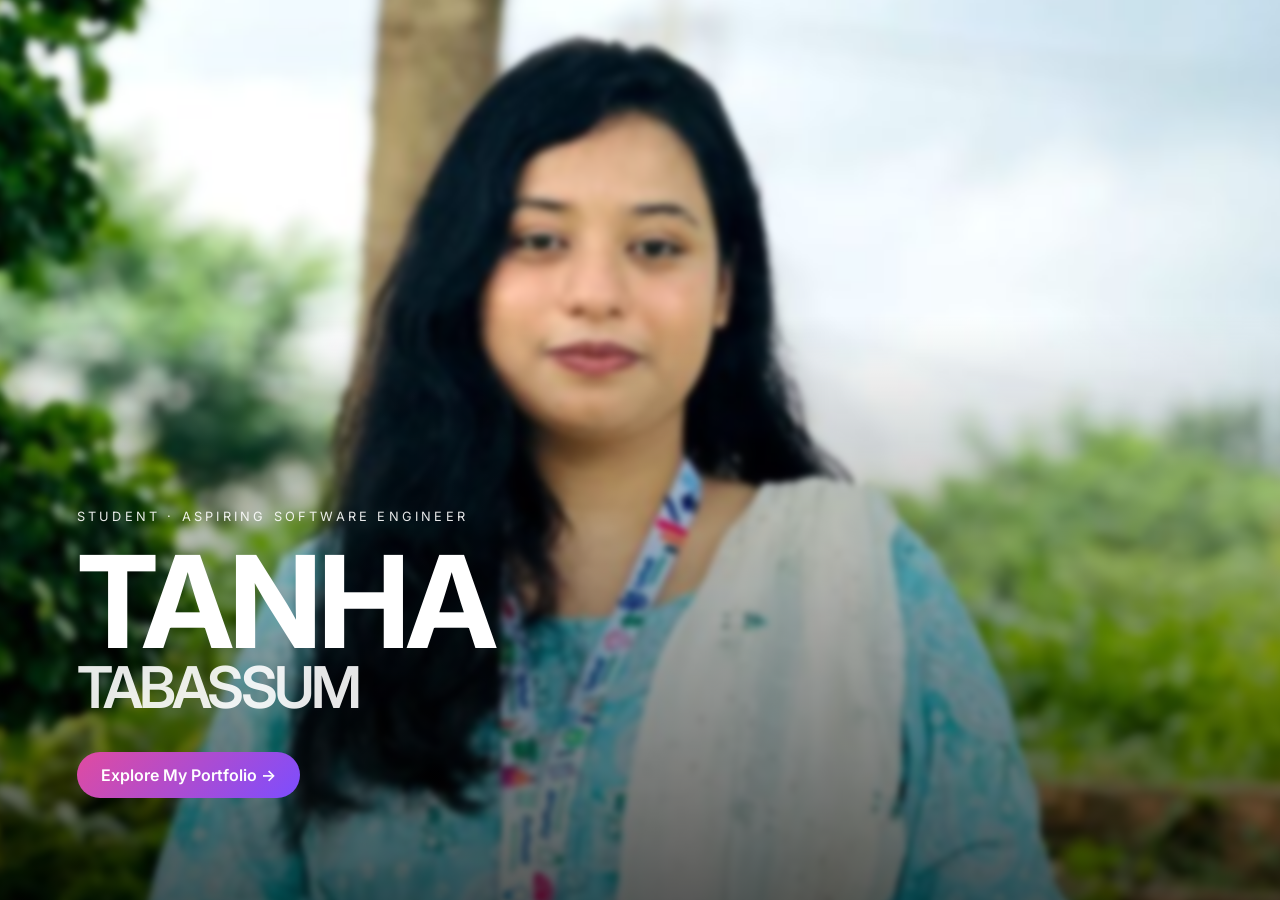
<file: index (6).html>
<!DOCTYPE html>
<html lang="en"><head>
<meta charset="utf-8">
<meta name="viewport" content="width=device-width, initial-scale=1, viewport-fit=cover">
<title>Tanha Tabassum — Portfolio</title>
<meta name="description" content="Personal portfolio of Tanha Tabassum — student and aspiring software engineer.">
<link rel="stylesheet" href="https://fonts.googleapis.com/css2?family=Inter:wght@400;600;800&family=Playfair+Display:wght@600;800&family=Poppins:wght@400;600;800&display=swap">
<style>/* Tanha Tabassum portfolio — styles */
:root{--bg:#fff5fb;--card:#fff;--tx:#2b1838;--mut:#7b6689;--a:#e04ba0;--b:#7c4dff;--bd:#efdcec;--ff:'Inter',system-ui,sans-serif;--fs:16px;--ts:1;color-scheme:light;box-sizing:border-box;padding-top:env(safe-area-inset-top,0px);padding-bottom:env(safe-area-inset-bottom,0px)}
:root[data-theme=ocean]{--a:#0ea5e9;--b:#4f46e5}
:root[data-theme=forest]{--a:#10b981;--b:#0d9488}
:root[data-mode=dark]{--bg:#150d1f;--card:#211431;--tx:#f6eafc;--mut:#b9a3c9;--bd:#35214a;color-scheme:dark}
@media(prefers-color-scheme:dark){:root:not([data-mode=light]){--bg:#150d1f;--card:#211431;--tx:#f6eafc;--mut:#b9a3c9;--bd:#35214a;color-scheme:dark}}
*{box-sizing:border-box}html{font-size:var(--fs);scroll-behavior:smooth}
body{margin:0;background:var(--bg);color:var(--tx);font-family:var(--ff);transition:background .3s}
h1,h2,h3,h4{margin:0}p{line-height:1.6;font-size:calc(1rem*var(--ts));white-space:pre-line;margin:.4em 0}
.mut,small{color:var(--mut)}a{color:inherit}
.view{display:none;min-height:100vh}.view.on{display:block;animation:up .6s both}
@keyframes up{from{opacity:0;transform:translateY(22px)}to{opacity:1;transform:none}}
.wrap{max-width:1000px;margin:0 auto;padding:1.5rem 1.2rem 5rem}
nav{position:sticky;top:env(safe-area-inset-top,0px);z-index:5;display:flex;align-items:center;gap:1rem;padding:.7rem 1.2rem;background:color-mix(in srgb,var(--bg) 85%,transparent);backdrop-filter:blur(12px);border-bottom:1px solid var(--bd)}
.logo{width:2.4rem;height:2.4rem;border-radius:50%;display:grid;place-items:center;font-weight:800;color:#fff;background:linear-gradient(135deg,var(--a),var(--b));cursor:pointer}
.links{display:flex;gap:.3rem;flex:1;justify-content:flex-end;flex-wrap:wrap}
.links a{padding:.4rem .8rem;border-radius:99px;cursor:pointer;font-size:.9rem;transition:.2s}.links a:hover,.links a.on{background:linear-gradient(135deg,var(--a),var(--b));color:#fff}
.badge{font-size:.7rem;padding:.2rem .6rem;border-radius:99px;background:var(--b);color:#fff}
.btn{border:0;border-radius:99px;padding:.8rem 1.5rem;font:inherit;font-weight:600;cursor:pointer;color:#fff;background:linear-gradient(135deg,var(--a),var(--b));text-decoration:none;display:inline-block;transition:.25s}
.btn:hover{transform:translateY(-2px);box-shadow:0 8px 24px color-mix(in srgb,var(--b) 40%,transparent)}
.btn.sm{padding:.4rem .9rem;font-size:.85rem}.btn.ghost{background:transparent;color:var(--tx);border:1px solid var(--bd)}.btn.danger{background:#d93a4f}
.poster{position:relative;min-height:100vh;display:flex;align-items:flex-end;background:linear-gradient(160deg,var(--b),var(--a)) center/cover;overflow:hidden}
.poster .mono{position:absolute;inset:0;display:grid;place-items:center;font-size:42vw;font-weight:800;color:#ffffff30}
.bgl{position:absolute;inset:0;background-size:cover;background-position:var(--bx,50%) var(--by,50%);filter:blur(var(--bb,0px)) brightness(var(--bn,1));transform:scale(calc(var(--bz,1) * 1.08))}
.shade{position:absolute;inset:0;background:linear-gradient(0deg,rgba(0,0,0,var(--sh,.65)),transparent 65%)}
.pc{position:relative;padding:8vw 6vw;color:#fff;animation:up 1.1s .2s both}
.pc h1{font-size:clamp(3rem,13vw,8rem);line-height:.92;letter-spacing:-.03em;text-transform:uppercase;margin:.15em 0 .3em}
.pc h1 span{display:block;font-weight:600;font-size:.45em;opacity:.9}
.kick{letter-spacing:.25em;text-transform:uppercase;font-size:.8rem;opacity:.9}
.card{background:var(--card);border:1px solid var(--bd);border-radius:1.2rem;padding:1.2rem;transition:.25s}
.card:hover{transform:translateY(-4px);box-shadow:0 12px 30px color-mix(in srgb,var(--b) 18%,transparent)}
.grid{display:grid;gap:1rem;grid-template-columns:repeat(auto-fit,minmax(210px,1fr));margin:1rem 0}
.hero{display:flex;gap:1.5rem;align-items:center;flex-wrap:wrap}
.ph{width:min(260px,70vw);aspect-ratio:4/5;border-radius:1.5rem;object-fit:cover;background:linear-gradient(135deg,var(--a),var(--b));display:grid;place-items:center;color:#fff;font-size:5rem;font-weight:800;box-shadow:0 20px 50px color-mix(in srgb,var(--b) 35%,transparent)}
.dc{cursor:pointer;text-align:left;font:inherit;color:inherit}
.ic{width:3rem;height:3rem;border-radius:1rem;display:grid;place-items:center;font-size:1.5rem;margin-bottom:.7rem;background:hsl(var(--h) 85% 90%)}
#modal{position:fixed;inset:0;z-index:20;display:none;place-items:center;background:#0008;padding:1rem}
#modal.on{display:grid}
#box{background:var(--bg);width:min(680px,100%);max-height:88vh;overflow:auto;border-radius:1.4rem;padding:1.3rem;animation:up .35s both}
.bar{display:flex;justify-content:space-between;align-items:center;margin-bottom:1rem}
.item{border:1px solid var(--bd);background:var(--card);border-radius:1rem;padding:1rem;margin:.7rem 0}
.item img{width:100%;max-height:220px;object-fit:cover;border-radius:.7rem}
.row{display:flex;gap:.5rem;flex-wrap:wrap;margin-top:.6rem}
label{display:block;font-size:.85rem;margin:.8rem 0 .25rem;color:var(--mut)}
input,textarea,select{width:100%;padding:.65rem .8rem;border-radius:.7rem;border:1px solid var(--bd);background:var(--card);color:var(--tx);font:inherit}
input[type=range]{padding:0}input[type=color]{height:2.4rem;padding:.15rem}
.seg{display:flex;gap:.4rem;flex-wrap:wrap}.seg button{flex:1}
.fab{position:fixed;right:1rem;bottom:calc(1rem + env(safe-area-inset-bottom,0px));z-index:9}
.acc{display:flex;justify-content:space-between;align-items:center;width:100%;background:none;border:0;color:inherit;font:inherit;cursor:pointer;padding:0}.acc h3{margin:0}.acc span{color:var(--mut);font-size:.8rem}
h2{font-size:1.8rem}h3{margin-bottom:.4rem}
.login{max-width:420px;margin:0 auto;padding:15vh 1.2rem 3rem}
</style>
</head>
<body><div id="app"></div>
<div id="modal"><div id="box"><div class="bar"><h3 id="mt"></h3><button class="btn sm ghost" data-close>✕ Close</button></div><div id="mb"></div></div></div>
<script>/* Portfolio content. The admin panel exports an updated copy of this file. */
window.PORTFOLIO={
 "v": 5,
 "p": {
  "name": "Tanha Tabassum",
  "tag": "Student · Aspiring Software Engineer",
  "uni": "Your University Name",
  "dept": "Your Department",
  "intro": "Write a short introduction about yourself here.",
  "photo": "[data-uri]",
  "bgfx": {
   "blur": 3
  }
 },
 "s": {
  "education": [
   {
    "t": "University — expected graduation 2029",
    "d": "Add your degree, institution, results and achievements."
   }
  ],
  "volunteering": [
   {
    "t": "Scout",
    "d": "Add your role, dates and what you did."
   },
   {
    "t": "Red Crescent",
    "d": "Add your role, dates and what you did."
   }
  ],
  "hobbies": [
   {
    "t": "My interests",
    "d": "Add your hobbies here."
   }
  ],
  "extra": [
   {
    "t": "Extracurricular activity",
    "d": "Add clubs, events, awards and achievements."
   }
  ],
  "projects": [
   {
    "t": "Garage Management System",
    "d": "Describe what it does, the technologies used and your role. Add a screenshot and a link.",
    "l": "",
    "img": ""
   }
  ],
  "connect": [
   {
    "t": "Email",
    "d": "yourname@example.com",
    "l": "mailto:yourname@example.com"
   }
  ],
  "others": [
   {
    "t": "Additional information",
    "d": "Anything else you want visitors to know."
   }
  ]
 }
};
</script>
<script>/* Shared helpers and global state */
if(!window.PORTFOLIO){document.getElementById('app').innerHTML='<p style="padding:2rem;font-family:sans-serif;line-height:1.6"><b>Could not load the portfolio data.</b><br>Extract the whole zip folder first, keep all its folders together (css, js, data, assets), then open <b>index.html</b>.</p>';throw new Error('data/data.js not found')}
const $=s=>document.querySelector(s);
const esc=s=>String(s??'').replace(/[&<>"']/g,c=>({'&':'&amp;','<':'&lt;','>':'&gt;','"':'&quot;',"'":'&#39;'}[c]));
const url=u=>/^(https?:|mailto:|tel:)/i.test(u||'')?u:'';
const ls={get(k,d){try{return JSON.parse(localStorage.getItem(k))??d}catch(e){return d}},set(k,v){try{localStorage.setItem(k,JSON.stringify(v))}catch(e){}}};
const SECS=[['education','🎓','Education','Academic background & achievements'],['volunteering','🤝','Volunteering','Social work & service'],['hobbies','🎨','Hobbies','What I enjoy'],['extra','🏆','Extra Activities','Activities & achievements'],['projects','💻','Projects','Things I have built'],['connect','✉️','Connect With Me',''],['others','✨','Others','More about me']];
const App={S:structuredClone(window.PORTFOLIO),BASE:window.PORTFOLIO.v||1,admin:false,dirty:false,AO:{},T:{theme:'rose',mode:'auto',font:'Inter',fs:16,ts:100,bg:'',...ls.get('tp_set',{})}};
const ini=()=>App.S.p.name.split(/\s+/).filter(Boolean).map(w=>w[0]).join('').slice(0,2).toUpperCase()||'T';
function shrink(f,max){return new Promise(r=>{if(!f)return r(null);const fr=new FileReader();fr.onload=()=>{const im=new Image();im.onload=()=>{const s=Math.min(1,max/Math.max(im.width,im.height)),c=document.createElement('canvas');c.width=im.width*s;c.height=im.height*s;c.getContext('2d').drawImage(im,0,0,c.width,c.height);r(c.toDataURL('image/jpeg',.8))};im.onerror=()=>r(null);im.src=fr.result};fr.readAsDataURL(f)})}
</script>
<script>/* Public site: views, navigation, visitor appearance settings */
function apply(){const r=document.documentElement,T=App.T,g=App.S.p.bgfx||{};r.dataset.theme=T.theme;T.mode==='auto'?delete r.dataset.mode:r.dataset.mode=T.mode;
[['--fs',T.fs+'px'],['--ts',T.ts/100],['--ff',`'${T.font}',system-ui,sans-serif`],['--bb',(g.blur??0)+'px'],['--bx',(g.x??50)+'%'],['--by',(g.y??50)+'%'],['--bn',(g.bright??100)/100],['--bz',(g.zoom??100)/100],['--sh',(g.dark??65)/100]].forEach(([k,v])=>r.style.setProperty(k,v));
T.bg?r.style.setProperty('--bg',T.bg):r.style.removeProperty('--bg');ls.set('tp_set',T)}
const photo=()=>{const p=App.S.p;return p.photo?`<img class="ph" alt="${esc(p.name)}" src="${esc(p.photo)}">`:`<div class="ph">${esc(ini())}</div>`};
const view=()=>['landing','profile','dashboard','settings'].find(v=>v===location.hash.slice(1))||'landing';
const V={
landing(){const p=App.S.p,w=p.name.split(' ');return `<div class="poster">${p.photo?`<div class="bgl" style="background-image:url('${esc(p.photo)}')"></div>`:`<div class="mono">${esc(ini())}</div>`}<div class="shade"></div><div class="pc"><div class="kick">${esc(p.tag)}</div><h1>${esc(w[0])}<span>${esc(w.slice(1).join(' '))}</span></h1><button class="btn" data-go="profile">Explore My Portfolio →</button></div></div>`},
profile(){const p=App.S.p;return `<div class="wrap"><div class="hero">${photo()}<div style="flex:1;min-width:220px"><div class="kick mut">About Me</div><h2>${esc(p.name)}</h2><p class="mut">${esc(p.tag)}</p><button class="btn" data-go="dashboard">Open Dashboard →</button></div></div><div class="grid"><div class="card"><small>Full Name</small><h3>${esc(p.name)}</h3></div><div class="card"><small>University</small><h3>${esc(p.uni)}</h3></div><div class="card"><small>Department</small><h3>${esc(p.dept)}</h3></div></div><div class="card"><h3>Short Introduction</h3><p>${esc(p.intro)}</p></div></div>`},
dashboard(){return `<div class="wrap"><h2>Dashboard</h2><p class="mut">Tap a card to explore.</p><div class="grid">${SECS.map(([k,i,t,d],n)=>`<button class="card dc" data-sec="${k}"><div class="ic" style="--h:${n*50+300}">${i}</div><h3>${t}</h3><small>${d}</small><p class="mut" style="margin:.5rem 0 0">${App.S.s[k].length} item${App.S.s[k].length==1?'':'s'}</p></button>`).join('')}</div></div>`},
settings(){const T=App.T,o=(a,b)=>a===b?'selected':'',open=App.AO.app;return `<div class="wrap"><h2>Settings</h2><div class="card" style="margin:1rem 0"><button class="acc" data-acc="app"><h3>Appearance</h3><span>${open?'▲':'▼'}</span></button><div ${open?'':'hidden'}><label>Theme</label><div class="seg">${[['rose','Rose & Purple'],['ocean','Ocean'],['forest','Forest']].map(([k,l])=>`<button class="btn sm ${T.theme==k?'':'ghost'}" data-set="theme" data-val="${k}">${l}</button>`).join('')}</div><label>Mode</label><div class="seg">${[['auto','Auto'],['light','Light'],['dark','Dark']].map(([k,l])=>`<button class="btn sm ${T.mode==k?'':'ghost'}" data-set="mode" data-val="${k}">${l}</button>`).join('')}</div><label>Font style</label><select data-in="font">${['Inter','Poppins','Playfair Display','Georgia','monospace'].map(f=>`<option ${o(f,T.font)}>${f}</option>`).join('')}</select><label>Font size (whole interface): ${T.fs}px</label><input type="range" min="13" max="22" value="${T.fs}" data-in="fs"><label>Text size (paragraphs): ${T.ts}%</label><input type="range" min="80" max="150" value="${T.ts}" data-in="ts"><label>Background colour</label><div class="row"><input type="color" style="width:5rem" value="${T.bg||'#fff5fb'}" data-in="bg"><button class="btn sm ghost" data-set="bg" data-val="">Reset</button></div><p class="mut"><small>Saved on this device only.</small></p></div></div>${App.admin?Admin.settingsHTML():''}</div>`}};
function render(keep){const y=scrollY,v=view();apply();const nav=v==='landing'?'':`<nav><a class="logo" data-go="profile">${esc(ini())}</a><div class="links">${[['profile','About'],['dashboard','Dashboard'],['settings','Settings']].map(([k,l])=>`<a data-go="${k}" class="${v==k?'on':''}">${l}</a>`).join('')}</div>${App.admin?'<span class="badge">Admin</span>':''}</nav>`;
$('#app').innerHTML=nav+`<div class="view on">${V[v]()}</div>`+(App.admin&&App.dirty?'<button class="btn fab" data-act="export">Download data.js</button>':'');scrollTo(0,keep?y:0)}
function modal(t,b){$('#mt').textContent=t;$('#mb').innerHTML=b;$('#modal').classList.add('on')}
const closeM=()=>$('#modal').classList.remove('on');
function openSec(k){const m=SECS.find(s=>s[0]==k);modal(m[1]+' '+m[2],(App.admin?`<button class="btn sm" data-add="${k}">+ Add item</button>`:'')+App.S.s[k].map((it,i)=>`<article class="item">${it.img?`<img alt="" src="${esc(it.img)}">`:''}<h4>${esc(it.t)}</h4><p>${esc(it.d)}</p><div class="row">${url(it.l)?`<a class="btn sm" target="_blank" rel="noopener" href="${esc(url(it.l))}">Open link ↗</a>`:''}${App.admin?`<button class="btn sm ghost" data-edit="${k}:${i}">Edit</button><button class="btn sm danger" data-del="${k}:${i}">Delete</button>`:''}</div></article>`).join('')||'<p class="mut">Nothing here yet.</p>')}
document.addEventListener('click',e=>{if(e.target.id=='modal')return closeM();const t=e.target.closest('[data-go],[data-sec],[data-close],[data-set],[data-acc]');if(!t)return;const d=t.dataset;
if(d.close!==undefined)closeM();else if(d.go){location.hash=d.go;closeM()}else if(d.sec)openSec(d.sec);else if(d.acc){App.AO[d.acc]=!App.AO[d.acc];render(1)}else if(d.set!==undefined){App.T[d.set]=d.val;render(1)}});
document.addEventListener('input',e=>{const k=e.target.dataset.in;if(!k)return;App.T[k]=['fs','ts'].includes(k)?+e.target.value:e.target.value;apply();if(k=='fs'||k=='ts'){const l=e.target.previousElementSibling;l.textContent=l.textContent.replace(/: .*/,': '+App.T[k]+(k=='fs'?'px':'%'))}});
addEventListener('keydown',e=>e.key=='Escape'&&closeM());
addEventListener('hashchange',()=>render());
</script>
<script>render();
</script>
</body></html>
</file>
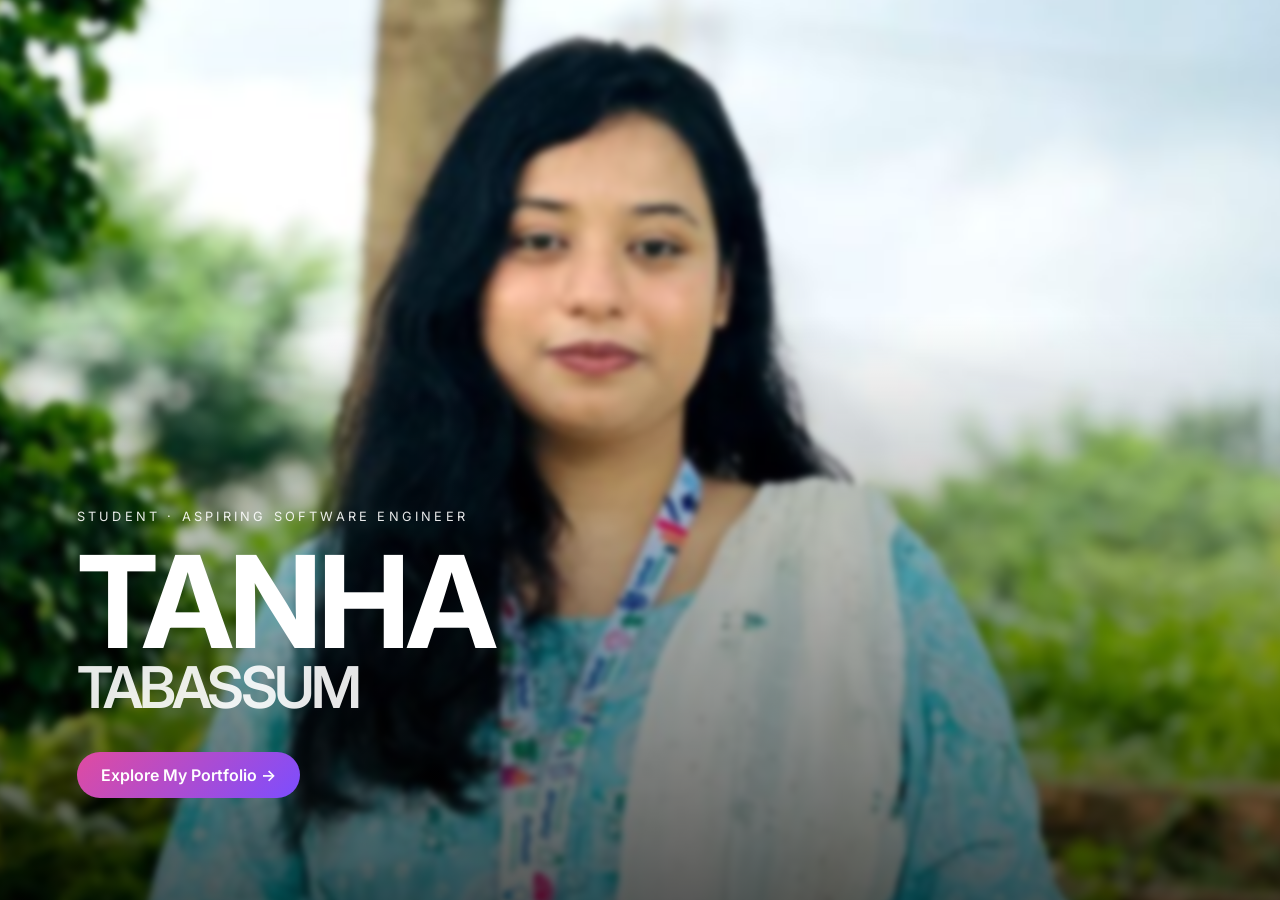
<file: index1.html>
<!DOCTYPE html>
<html lang="en"><head>
<meta charset="utf-8">
<meta name="viewport" content="width=device-width, initial-scale=1, viewport-fit=cover">
<title>Tanha Tabassum — Portfolio</title>
<meta name="description" content="Personal portfolio of Tanha Tabassum — student and aspiring software engineer.">
<link rel="stylesheet" href="https://fonts.googleapis.com/css2?family=Inter:wght@400;600;800&family=Playfair+Display:wght@600;800&family=Poppins:wght@400;600;800&display=swap">
<style>/* Tanha Tabassum portfolio — styles */
:root{--bg:#fff5fb;--card:#fff;--tx:#2b1838;--mut:#7b6689;--a:#e04ba0;--b:#7c4dff;--bd:#efdcec;--ff:'Inter',system-ui,sans-serif;--fs:16px;--ts:1;color-scheme:light;box-sizing:border-box;padding-top:env(safe-area-inset-top,0px);padding-bottom:env(safe-area-inset-bottom,0px)}
:root[data-theme=ocean]{--a:#0ea5e9;--b:#4f46e5}
:root[data-theme=forest]{--a:#10b981;--b:#0d9488}
:root[data-mode=dark]{--bg:#150d1f;--card:#211431;--tx:#f6eafc;--mut:#b9a3c9;--bd:#35214a;color-scheme:dark}
@media(prefers-color-scheme:dark){:root:not([data-mode=light]){--bg:#150d1f;--card:#211431;--tx:#f6eafc;--mut:#b9a3c9;--bd:#35214a;color-scheme:dark}}
*{box-sizing:border-box}html{font-size:var(--fs);scroll-behavior:smooth}
body{margin:0;background:var(--bg);color:var(--tx);font-family:var(--ff);transition:background .3s}
h1,h2,h3,h4{margin:0}p{line-height:1.6;font-size:calc(1rem*var(--ts));white-space:pre-line;margin:.4em 0}
.mut,small{color:var(--mut)}a{color:inherit}
.view{display:none;min-height:100vh}.view.on{display:block;animation:up .6s both}
@keyframes up{from{opacity:0;transform:translateY(22px)}to{opacity:1;transform:none}}
.wrap{max-width:1000px;margin:0 auto;padding:1.5rem 1.2rem 5rem}
nav{position:sticky;top:env(safe-area-inset-top,0px);z-index:5;display:flex;align-items:center;gap:1rem;padding:.7rem 1.2rem;background:color-mix(in srgb,var(--bg) 85%,transparent);backdrop-filter:blur(12px);border-bottom:1px solid var(--bd)}
.logo{width:2.4rem;height:2.4rem;border-radius:50%;display:grid;place-items:center;font-weight:800;color:#fff;background:linear-gradient(135deg,var(--a),var(--b));cursor:pointer}
.links{display:flex;gap:.3rem;flex:1;justify-content:flex-end;flex-wrap:wrap}
.links a{padding:.4rem .8rem;border-radius:99px;cursor:pointer;font-size:.9rem;transition:.2s}.links a:hover,.links a.on{background:linear-gradient(135deg,var(--a),var(--b));color:#fff}
.badge{font-size:.7rem;padding:.2rem .6rem;border-radius:99px;background:var(--b);color:#fff}
.btn{border:0;border-radius:99px;padding:.8rem 1.5rem;font:inherit;font-weight:600;cursor:pointer;color:#fff;background:linear-gradient(135deg,var(--a),var(--b));text-decoration:none;display:inline-block;transition:.25s}
.btn:hover{transform:translateY(-2px);box-shadow:0 8px 24px color-mix(in srgb,var(--b) 40%,transparent)}
.btn.sm{padding:.4rem .9rem;font-size:.85rem}.btn.ghost{background:transparent;color:var(--tx);border:1px solid var(--bd)}.btn.danger{background:#d93a4f}
.poster{position:relative;min-height:100vh;display:flex;align-items:flex-end;background:linear-gradient(160deg,var(--b),var(--a)) center/cover;overflow:hidden}
.poster .mono{position:absolute;inset:0;display:grid;place-items:center;font-size:42vw;font-weight:800;color:#ffffff30}
.bgl{position:absolute;inset:0;background-size:cover;background-position:var(--bx,50%) var(--by,50%);filter:blur(var(--bb,0px)) brightness(var(--bn,1));transform:scale(calc(var(--bz,1) * 1.08))}
.shade{position:absolute;inset:0;background:linear-gradient(0deg,rgba(0,0,0,var(--sh,.65)),transparent 65%)}
.pc{position:relative;padding:8vw 6vw;color:#fff;animation:up 1.1s .2s both}
.pc h1{font-size:clamp(3rem,13vw,8rem);line-height:.92;letter-spacing:-.03em;text-transform:uppercase;margin:.15em 0 .3em}
.pc h1 span{display:block;font-weight:600;font-size:.45em;opacity:.9}
.kick{letter-spacing:.25em;text-transform:uppercase;font-size:.8rem;opacity:.9}
.card{background:var(--card);border:1px solid var(--bd);border-radius:1.2rem;padding:1.2rem;transition:.25s}
.card:hover{transform:translateY(-4px);box-shadow:0 12px 30px color-mix(in srgb,var(--b) 18%,transparent)}
.grid{display:grid;gap:1rem;grid-template-columns:repeat(auto-fit,minmax(210px,1fr));margin:1rem 0}
.hero{display:flex;gap:1.5rem;align-items:center;flex-wrap:wrap}
.ph{width:min(260px,70vw);aspect-ratio:4/5;border-radius:1.5rem;object-fit:cover;background:linear-gradient(135deg,var(--a),var(--b));display:grid;place-items:center;color:#fff;font-size:5rem;font-weight:800;box-shadow:0 20px 50px color-mix(in srgb,var(--b) 35%,transparent)}
.dc{cursor:pointer;text-align:left;font:inherit;color:inherit}
.ic{width:3rem;height:3rem;border-radius:1rem;display:grid;place-items:center;font-size:1.5rem;margin-bottom:.7rem;background:hsl(var(--h) 85% 90%)}
#modal{position:fixed;inset:0;z-index:20;display:none;place-items:center;background:#0008;padding:1rem}
#modal.on{display:grid}
#box{background:var(--bg);width:min(680px,100%);max-height:88vh;overflow:auto;border-radius:1.4rem;padding:1.3rem;animation:up .35s both}
.bar{display:flex;justify-content:space-between;align-items:center;margin-bottom:1rem}
.item{border:1px solid var(--bd);background:var(--card);border-radius:1rem;padding:1rem;margin:.7rem 0}
.item img{width:100%;max-height:220px;object-fit:cover;border-radius:.7rem}
.row{display:flex;gap:.5rem;flex-wrap:wrap;margin-top:.6rem}
label{display:block;font-size:.85rem;margin:.8rem 0 .25rem;color:var(--mut)}
input,textarea,select{width:100%;padding:.65rem .8rem;border-radius:.7rem;border:1px solid var(--bd);background:var(--card);color:var(--tx);font:inherit}
input[type=range]{padding:0}input[type=color]{height:2.4rem;padding:.15rem}
.seg{display:flex;gap:.4rem;flex-wrap:wrap}.seg button{flex:1}
.fab{position:fixed;right:1rem;bottom:calc(1rem + env(safe-area-inset-bottom,0px));z-index:9}
.acc{display:flex;justify-content:space-between;align-items:center;width:100%;background:none;border:0;color:inherit;font:inherit;cursor:pointer;padding:0}.acc h3{margin:0}.acc span{color:var(--mut);font-size:.8rem}
h2{font-size:1.8rem}h3{margin-bottom:.4rem}
.login{max-width:420px;margin:0 auto;padding:15vh 1.2rem 3rem}
</style>
</head>
<body><div id="app"></div>
<div id="modal"><div id="box"><div class="bar"><h3 id="mt"></h3><button class="btn sm ghost" data-close>✕ Close</button></div><div id="mb"></div></div></div>
<script>/* Portfolio content. The admin panel exports an updated copy of this file. */
window.PORTFOLIO={
 "v": 5,
 "p": {
  "name": "Tanha Tabassum",
  "tag": "Student · Aspiring Software Engineer",
  "uni": "Daffodil International University",
  "dept": "Department of Software Engineering",
  "intro":  "I am a Software Engineering student at Daffodil International University, passionate about Web Development, Game Development, and Software Development. I enjoy building practical projects, learning new technologies, and turning creative ideas into real-world solutions.",
  "photo": "[data-uri]",
  "bgfx": {
   "blur": 3
  }
 },
 "s": {
  "education": [
   {
    "t": "University — expected graduation 2029",
    "d": "Add your degree, institution, results and achievements."
   }
  ],
  "volunteering": [
   
   
   {
    "t": "DIU VOLUNTEER",
    "d": "Actively involved in volunteer activities, supporting university events, teamwork, social development and community engagement."
  }
],
  
  "hobbies": [
   {
    "t": "My interests",
    "d": "Gardening ,Reading ,Cocking,Travelling"
   }
  ],
  "extra": [
   {
    "t": "Extracurricular activity",
    "d": "Add clubs, events, awards and achievements."
   }
  ],
  "projects": [
   {
    "t": "DIU-EVENT-X",
    "d": "Describe what it does, the technologies used and your role. Add a screenshot and a link.",
    "l": "https://tanhaakter505.github.io/DIU-Event-X/",
    "img": ""
   }
  ],
  "connect": [
   {
    "t": "Email",
    "d": "tanhatabassum2345@gmail.com",
     "l": "mailto:tanhatabassum2345@gmail.com"
   
   }
  ],
  "others": [
   {
    "t": "Additional information",
    "d": "Anything else you want visitors to know."
   }
  ]
 }
};
</script>
<script>/* Shared helpers and global state */
if(!window.PORTFOLIO){document.getElementById('app').innerHTML='<p style="padding:2rem;font-family:sans-serif;line-height:1.6"><b>Could not load the portfolio data.</b><br>Extract the whole zip folder first, keep all its folders together (css, js, data, assets), then open <b>index.html</b>.</p>';throw new Error('data/data3.js not found')}
const $=s=>document.querySelector(s);
const esc=s=>String(s??'').replace(/[&<>"']/g,c=>({'&':'&amp;','<':'&lt;','>':'&gt;','"':'&quot;',"'":'&#39;'}[c]));
const url=u=>/^(https?:|mailto:|tel:)/i.test(u||'')?u:'';
const ls={get(k,d){try{return JSON.parse(localStorage.getItem(k))??d}catch(e){return d}},set(k,v){try{localStorage.setItem(k,JSON.stringify(v))}catch(e){}}};
const SECS=[['education','🎓','Education','Academic background & achievements'],['volunteering','🤝','Volunteering','Social work & service'],['hobbies','🎨','Hobbies','What I enjoy'],['extra','🏆','Extra Activities','Activities & achievements'],['projects','💻','Projects','Things I have built'],['connect','✉️','Connect With Me',''],['others','✨','Others','More about me']];
const App={S:structuredClone(window.PORTFOLIO),BASE:window.PORTFOLIO.v||1,admin:false,dirty:false,AO:{},T:{theme:'rose',mode:'auto',font:'Inter',fs:16,ts:100,bg:'',...ls.get('tp_set',{})}};
const ini=()=>App.S.p.name.split(/\s+/).filter(Boolean).map(w=>w[0]).join('').slice(0,2).toUpperCase()||'T';
function shrink(f,max){return new Promise(r=>{if(!f)return r(null);const fr=new FileReader();fr.onload=()=>{const im=new Image();im.onload=()=>{const s=Math.min(1,max/Math.max(im.width,im.height)),c=document.createElement('canvas');c.width=im.width*s;c.height=im.height*s;c.getContext('2d').drawImage(im,0,0,c.width,c.height);r(c.toDataURL('image/jpeg',.8))};im.onerror=()=>r(null);im.src=fr.result};fr.readAsDataURL(f)})}
</script>
<script>/* Public site: views, navigation, visitor appearance settings */
function apply(){const r=document.documentElement,T=App.T,g=App.S.p.bgfx||{};r.dataset.theme=T.theme;T.mode==='auto'?delete r.dataset.mode:r.dataset.mode=T.mode;
[['--fs',T.fs+'px'],['--ts',T.ts/100],['--ff',`'${T.font}',system-ui,sans-serif`],['--bb',(g.blur??0)+'px'],['--bx',(g.x??50)+'%'],['--by',(g.y??50)+'%'],['--bn',(g.bright??100)/100],['--bz',(g.zoom??100)/100],['--sh',(g.dark??65)/100]].forEach(([k,v])=>r.style.setProperty(k,v));
T.bg?r.style.setProperty('--bg',T.bg):r.style.removeProperty('--bg');ls.set('tp_set',T)}
const photo=()=>{const p=App.S.p;return p.photo?`<img class="ph" alt="${esc(p.name)}" src="${esc(p.photo)}">`:`<div class="ph">${esc(ini())}</div>`};
const view=()=>['landing','profile','dashboard','settings'].find(v=>v===location.hash.slice(1))||'landing';
const V={
landing(){const p=App.S.p,w=p.name.split(' ');return `<div class="poster">${p.photo?`<div class="bgl" style="background-image:url('${esc(p.photo)}')"></div>`:`<div class="mono">${esc(ini())}</div>`}<div class="shade"></div><div class="pc"><div class="kick">${esc(p.tag)}</div><h1>${esc(w[0])}<span>${esc(w.slice(1).join(' '))}</span></h1><button class="btn" data-go="profile">Explore My Portfolio →</button></div></div>`},
profile(){const p=App.S.p;return `<div class="wrap"><div class="hero">${photo()}<div style="flex:1;min-width:220px"><div class="kick mut">About Me</div><h2>${esc(p.name)}</h2><p class="mut">${esc(p.tag)}</p><button class="btn" data-go="dashboard">Open Dashboard →</button></div></div><div class="grid"><div class="card"><small>Full Name</small><h3>${esc(p.name)}</h3></div><div class="card"><small>University</small><h3>${esc(p.uni)}</h3></div><div class="card"><small>Department</small><h3>${esc(p.dept)}</h3></div></div><div class="card"><h3>Short Introduction</h3><p>${esc(p.intro)}</p></div></div>`},
dashboard(){return `<div class="wrap"><h2>Dashboard</h2><p class="mut">Tap a card to explore.</p><div class="grid">${SECS.map(([k,i,t,d],n)=>`<button class="card dc" data-sec="${k}"><div class="ic" style="--h:${n*50+300}">${i}</div><h3>${t}</h3><small>${d}</small><p class="mut" style="margin:.5rem 0 0">${App.S.s[k].length} item${App.S.s[k].length==1?'':'s'}</p></button>`).join('')}</div></div>`},
settings(){const T=App.T,o=(a,b)=>a===b?'selected':'',open=App.AO.app;return `<div class="wrap"><h2>Settings</h2><div class="card" style="margin:1rem 0"><button class="acc" data-acc="app"><h3>Appearance</h3><span>${open?'▲':'▼'}</span></button><div ${open?'':'hidden'}><label>Theme</label><div class="seg">${[['rose','Rose & Purple'],['ocean','Ocean'],['forest','Forest']].map(([k,l])=>`<button class="btn sm ${T.theme==k?'':'ghost'}" data-set="theme" data-val="${k}">${l}</button>`).join('')}</div><label>Mode</label><div class="seg">${[['auto','Auto'],['light','Light'],['dark','Dark']].map(([k,l])=>`<button class="btn sm ${T.mode==k?'':'ghost'}" data-set="mode" data-val="${k}">${l}</button>`).join('')}</div><label>Font style</label><select data-in="font">${['Inter','Poppins','Playfair Display','Georgia','monospace'].map(f=>`<option ${o(f,T.font)}>${f}</option>`).join('')}</select><label>Font size (whole interface): ${T.fs}px</label><input type="range" min="13" max="22" value="${T.fs}" data-in="fs"><label>Text size (paragraphs): ${T.ts}%</label><input type="range" min="80" max="150" value="${T.ts}" data-in="ts"><label>Background colour</label><div class="row"><input type="color" style="width:5rem" value="${T.bg||'#fff5fb'}" data-in="bg"><button class="btn sm ghost" data-set="bg" data-val="">Reset</button></div><p class="mut"><small>Saved on this device only.</small></p></div></div>${App.admin?Admin.settingsHTML():''}</div>`}};
function render(keep){const y=scrollY,v=view();apply();const nav=v==='landing'?'':`<nav><a class="logo" data-go="profile">${esc(ini())}</a><div class="links">${[['profile','About'],['dashboard','Dashboard'],['settings','Settings']].map(([k,l])=>`<a data-go="${k}" class="${v==k?'on':''}">${l}</a>`).join('')}</div>${App.admin?'<span class="badge">Admin</span>':''}</nav>`;
$('#app').innerHTML=nav+`<div class="view on">${V[v]()}</div>`+(App.admin&&App.dirty?'<button class="btn fab" data-act="export">Download data.js</button>':'');scrollTo(0,keep?y:0)}
function modal(t,b){$('#mt').textContent=t;$('#mb').innerHTML=b;$('#modal').classList.add('on')}
const closeM=()=>$('#modal').classList.remove('on');
function openSec(k){const m=SECS.find(s=>s[0]==k);modal(m[1]+' '+m[2],(App.admin?`<button class="btn sm" data-add="${k}">+ Add item</button>`:'')+App.S.s[k].map((it,i)=>`<article class="item">${it.img?`<img alt="" src="${esc(it.img)}">`:''}<h4>${esc(it.t)}</h4><p>${esc(it.d)}</p><div class="row">${url(it.l)?`<a class="btn sm" target="_blank" rel="noopener" href="${esc(url(it.l))}">Open link ↗</a>`:''}${App.admin?`<button class="btn sm ghost" data-edit="${k}:${i}">Edit</button><button class="btn sm danger" data-del="${k}:${i}">Delete</button>`:''}</div></article>`).join('')||'<p class="mut">Nothing here yet.</p>')}
document.addEventListener('click',e=>{if(e.target.id=='modal')return closeM();const t=e.target.closest('[data-go],[data-sec],[data-close],[data-set],[data-acc]');if(!t)return;const d=t.dataset;
if(d.close!==undefined)closeM();else if(d.go){location.hash=d.go;closeM()}else if(d.sec)openSec(d.sec);else if(d.acc){App.AO[d.acc]=!App.AO[d.acc];render(1)}else if(d.set!==undefined){App.T[d.set]=d.val;render(1)}});
document.addEventListener('input',e=>{const k=e.target.dataset.in;if(!k)return;App.T[k]=['fs','ts'].includes(k)?+e.target.value:e.target.value;apply();if(k=='fs'||k=='ts'){const l=e.target.previousElementSibling;l.textContent=l.textContent.replace(/: .*/,': '+App.T[k]+(k=='fs'?'px':'%'))}});
addEventListener('keydown',e=>e.key=='Escape'&&closeM());
addEventListener('hashchange',()=>render());
</script>
<script>render();
</script>
</body></html>
</file>
